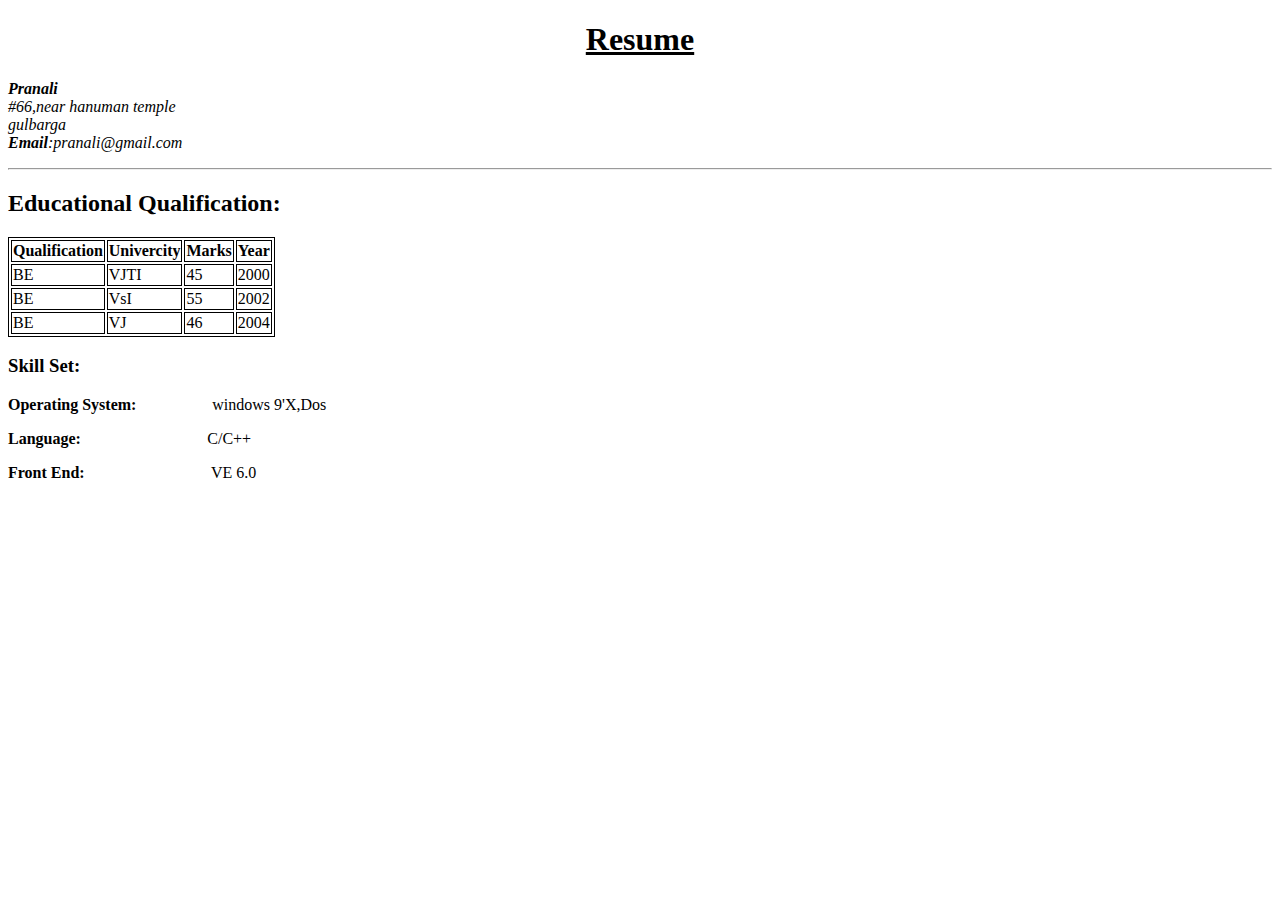
<file: assign1.html>
<!DOCTYPE html>
<html lang="en">
<head>
    <meta charset="UTF-8">
    <meta http-equiv="X-UA-Compatible" content="IE=edge">
    <meta name="viewport" content="width=device-width, initial-scale=1.0">
    <title>Document</title>
    <style>
        table, th, td {
      border: 1px solid black;
    }

    </style>
</head>

<body>
    <u>
        <h1 style="text-align: center;">Resume</h1>
    </u>
    <div>
        <i>
    <p><b>Pranali</b><br>
        #66,near hanuman temple<br>
        gulbarga<br>
        <b>Email</b>:pranali@gmail.com
    </p>
</i>
</div>
<hr>

<div>
    <h2><b>Educational Qualification:</b></h2>
    <table>
        <tr>
            <th>Qualification</th>
            <th>Univercity</th>
            <th>Marks</th>
            <th>Year</th>
        </tr>
        <tr>
            <td>BE</td>
            <td>VJTI</td>
            <td>45</td>
            <td>2000</td>
        </tr>
        <tr>
            <td>BE</td>
            <td>VsI</td>
            <td>55</td>
            <td>2002</td>
        </tr>
        <tr>
            <td>BE</td>
            <td>VJ</td>
            <td>46</td>
            <td>2004</td>
        </tr>
    </table>
</div>
<div>
    <h3><b></b>Skill Set:</b></h3>
            <p><b style="padding-right: 6%;">Operating System:</b>windows 9'X,Dos</p></div>
        <b style="padding-right: 10%;">Language:</b>C/C++
        <p><b style="padding-right: 10%;">Front End:</b>VE 6.0</p>
    
</div>
</body>
</html>
</file>
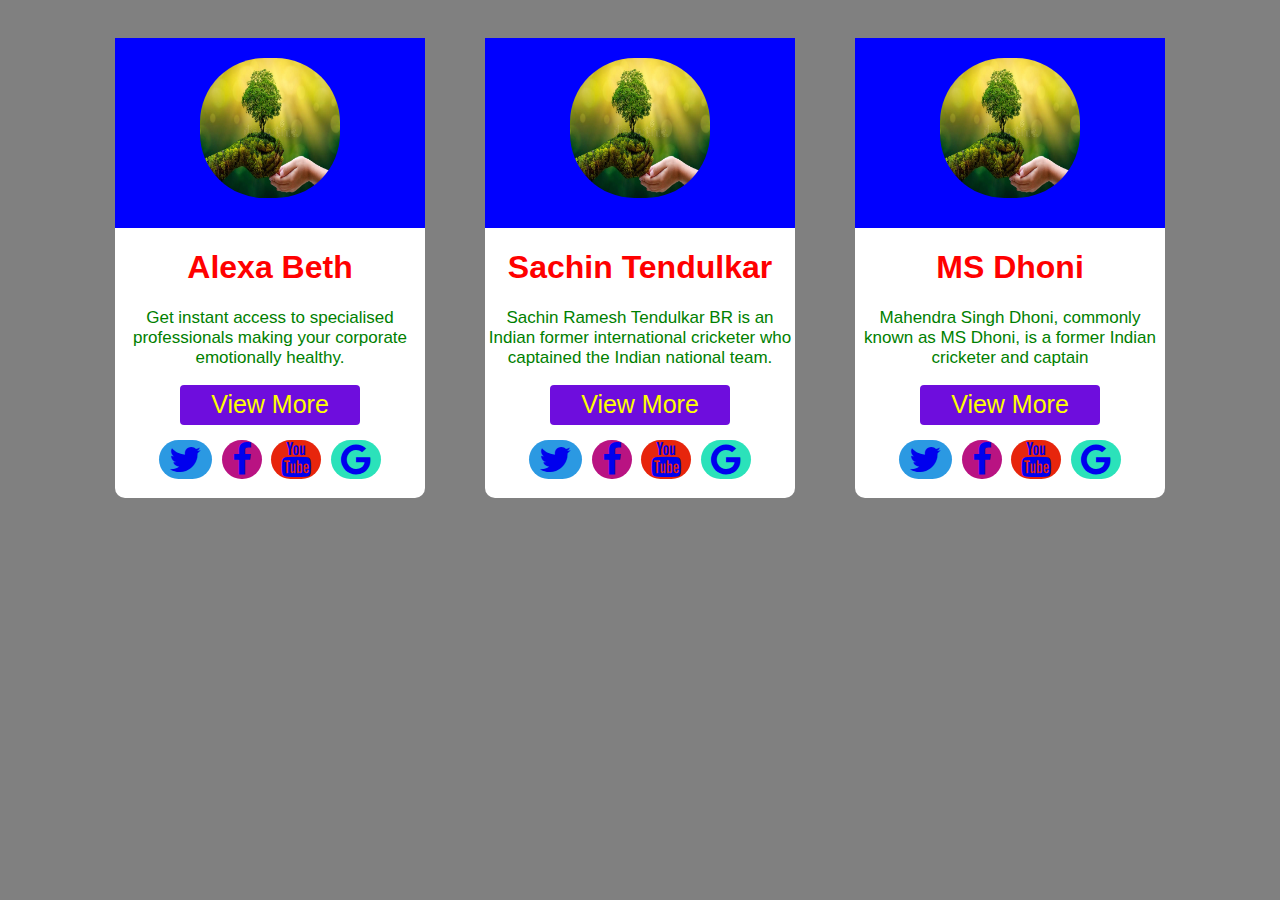
<file: assignment2/card.html>
<!DOCTYPE html>
<html lang="en">
<head>
    <meta charset="UTF-8">
    <meta http-equiv="X-UA-Compatible" content="IE=edge">
    <meta name="viewport" content="width=device-width, initial-scale=1.0">
    <title>Document</title>
    <link rel="stylesheet" href="card.css">
    <link rel="stylesheet" href="https://cdnjs.cloudflare.com/ajax/libs/font-awesome/4.7.0/css/font-awesome.min.css">
</head>
<body>
    <div class="container">
        <!-- Card 1-->
        <div class="card">
            <div class="img-div">
                <img src="./environment-earth-day-hands-trees-growing-seedlings-bokeh-green-background-female-hand-holding-tree-nature-field-gra-130247647.jpg" alt=""/>
            </div>
            <h1>Alexa Beth</h1>
            <p>Get instant access to specialised professionals making your corporate emotionally healthy.</p>
            <input class="button" type="button" name="View More" value="View More" onclick="function1('Alexa Beth')">
            <div class="icon">
                <span class="twitter"><a href="#"><i class="fa fa-twitter"></i></a></span>
                <span class="facebook"><a href="#"><i class="fa fa-facebook"></i></a></span>
                <span class="youtube"><a href="#"><i class="fa fa-youtube"></i></a></span>
                <span class="google"><a href="#"><i class="fa fa-google"></i></a></span>
            </div>
        </div>
        <!-- Card 2-->
        <div class="card">
            <div class="img-div">
                <img src="./environment-earth-day-hands-trees-growing-seedlings-bokeh-green-background-female-hand-holding-tree-nature-field-gra-130247647.jpg" alt=""/>
            </div>
            <h1>Sachin Tendulkar
            </h1>
            <p>Sachin Ramesh Tendulkar BR is an Indian former international cricketer who captained the Indian national team.</p>
            <input class="button" type="button" name="View More" value="View More" onclick="function2('Sachin')">
            <div class="icon">
                <span class="twitter"><a href="#"><i class="fa fa-twitter"></i></a></span>
                <span class="facebook"><a href="#"><i class="fa fa-facebook"></i></a></span>
                <span class="youtube"><a href="#"><i class="fa fa-youtube"></i></a></span>
                <span class="google"><a href="#"><i class="fa fa-google"></i></a></span>
            </div>
        </div>
<!-- Card 3-->
        <div class="card">
            <div class="img-div">
                <img src="./environment-earth-day-hands-trees-growing-seedlings-bokeh-green-background-female-hand-holding-tree-nature-field-gra-130247647.jpg" alt=""/>
            </div>
            <h1>MS Dhoni
                 </h1>
            <p>Mahendra Singh Dhoni, commonly known as MS Dhoni, is a former Indian cricketer and captain</p>
            <input class="button" type="button" name="View More" value="View More" onclick="functionclick()">
            <div class="icon">
                <span class="twitter"><a href="#"><i class="fa fa-twitter"></i></a></span>
                <span class="facebook"><a href="#"><i class="fa fa-facebook"></i></a></span>
                <span class="youtube"><a href="#"><i class="fa fa-youtube"></i></a></span>
                <span class="google"><a href="#"><i class="fa fa-google"></i></a></span>
            </div>
        </div>
    </div>
    <script src="card.js"></script>
    
</body>
</html>
</file>
<file: assignment2/card.css>
body{
    background-color: gray;
}
.card{
    width: 310px;
    height: 460px;
    background-color: white;
    text-align: center;
    border-radius: 10px;
    font-family: 'Franklin Gothic Medium', 'Arial Narrow', Arial, sans-serif;
    margin: 30px;
}
.img-div img{
    width: 140px;
    height: 140px;
    border-radius: 46%;
    margin-top: 20px;
}
.container{
    display: flex;
    justify-content: center;
    
}
.img-div{
    background-color: blue;
    height: 190px;
}
.card p{
    font-size: 17px;
    color: rgb(66, 45, 5);

}
.card .button{
    width: 180px;
    height: 40px;
    background-color: rgb(110, 13, 221);
    border-radius: 4px;
    color: azure;
    font-size: 25px;
    border: none;
}
.icon{
    font-size: 35px;
    margin: 15px;
}
.icon i{
    margin-inline: 10px;
}
.icon span{
    background-color: blue;
    border-radius: 40px;
}
.icon .twitter{
    background-color: rgb(43, 153, 226);
}
.icon .facebook{
    background-color: rgb(185, 19, 130);
}
.icon .google{
    background-color: rgb(43, 226, 186);
}
.icon .youtube{
    background-color: rgb(231, 37, 12);
}

.icon a:hover{
background-color: rgb(4, 14, 14);
border-radius: 40px;
}
.button:hover{
    background-color: red;
}
</file>
